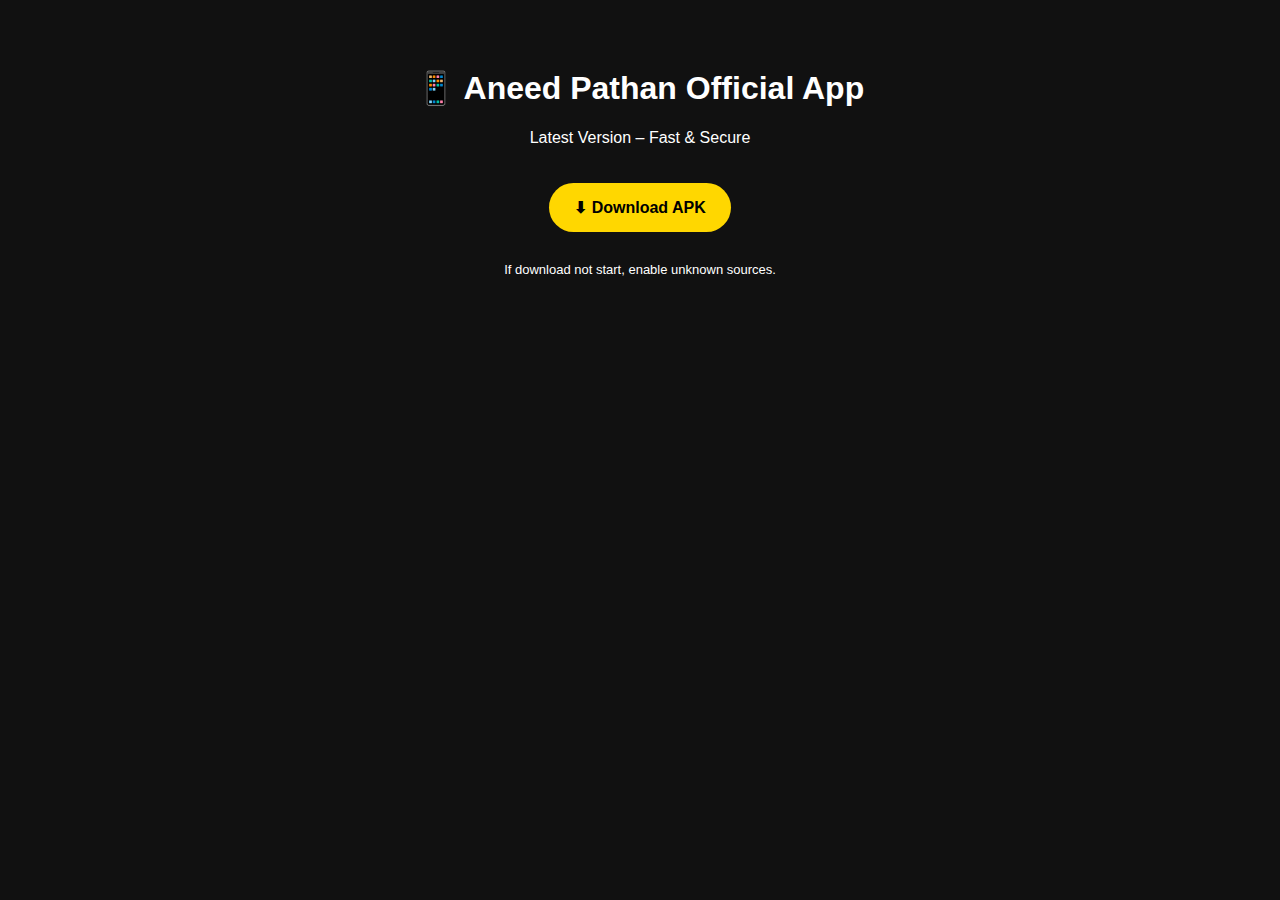
<file: app/index.html>
<!DOCTYPE html>
<html>
<head>
<title>Aneed Pathan App Download</title>
<meta name="viewport" content="width=device-width, initial-scale=1.0">
<style>
body{
 background:#111;
 color:#fff;
 font-family:Arial;
 text-align:center;
 padding:40px;
}
.btn{
 display:inline-block;
 margin-top:20px;
 padding:15px 25px;
 background:#FFD700;
 color:#000;
 font-weight:bold;
 border-radius:30px;
 text-decoration:none;
}
</style>
</head>
<body>

<h1>📱 Aneed Pathan Official App</h1>
<p>Latest Version – Fast & Secure</p>

<a class="btn" href="apk/AneedHub.apk">⬇ Download APK</a>

<p style="margin-top:30px;font-size:13px;">
If download not start, enable unknown sources.
</p>

</body>
</html>
</file>
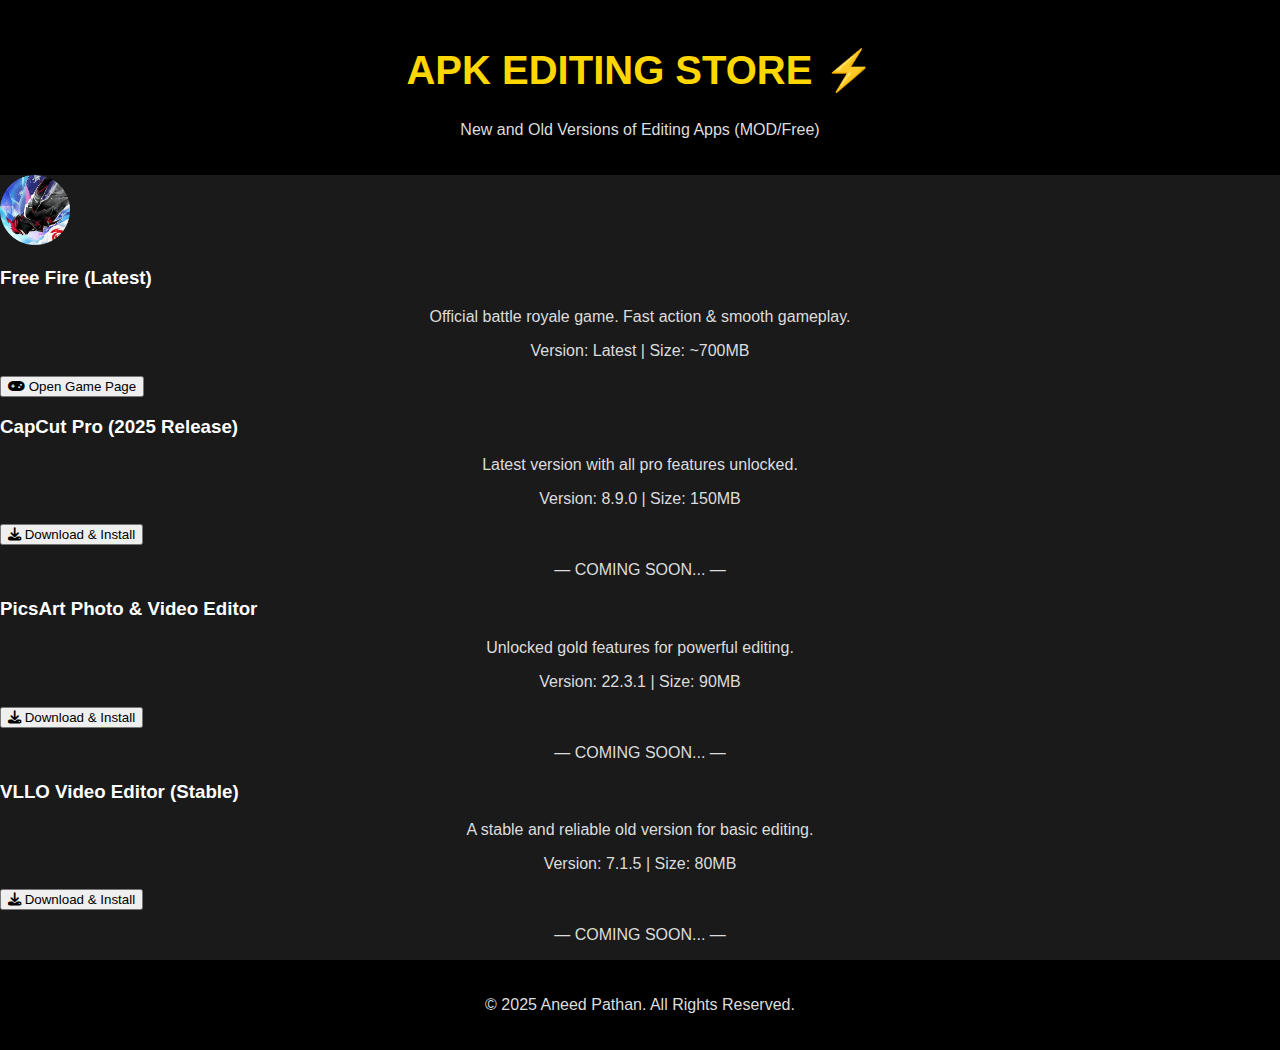
<file: store/index.html>
<!DOCTYPE html>
<html lang="en">
<head>
    <meta charset="UTF-8">
    <meta name="viewport" content="width=device-width, initial-scale=1.0">
    <title>Aneed Pathan - APK Store</title>
    <link rel="stylesheet" href="../style.css"> 
    <link rel="stylesheet" href="https://cdnjs.cloudflare.com/ajax/libs/font-awesome/6.5.1/css/all.min.css">
</head>
<body class="store-body">

<!-- 🔥 ADS -->
<script async="async" data-cfasync="false"
src="https://pl28274519.effectivegatecpm.com/05a735b1e9d2736f44191419cb474eb4/invoke.js"></script>
<div id="container-05a735b1e9d2736f44191419cb474eb4"></div>

<div class="container store-container">

<header class="profile-header">
    <h1>APK EDITING STORE ⚡</h1>
    <p>New and Old Versions of Editing Apps (MOD/Free)</p>
</header>

<main class="app-list-section">

<!-- ✅ FREE FIRE CARD -->
<div class="app-card">
    <img src="../images/freefire.png" alt="Free Fire" style="width:70px;border-radius:15px;">
    
    <h3>Free Fire (Latest)</h3>
    <p class="app-description">
        Official battle royale game. Fast action & smooth gameplay.
    </p>
    <p class="version">Version: Latest | Size: ~700MB</p>

    <a href="free-fire.html">
        <button class="download-btn">
            <i class="fas fa-gamepad"></i> Open Game Page
        </button>
    </a>
</div>

<!-- CAPCUT -->
<div class="app-card">
    <h3>CapCut Pro (2025 Release)</h3>
    <p class="app-description">Latest version with all pro features unlocked.</p>
    <p class="version">Version: 8.9.0 | Size: 150MB</p>
    <button class="download-btn non-clickable">
        <i class="fas fa-download"></i> Download & Install
    </button>
    <p class="app-coming-soon">— COMING SOON... —</p> 
</div>

<!-- PICSART -->
<div class="app-card">
    <h3>PicsArt Photo & Video Editor</h3>
    <p class="app-description">Unlocked gold features for powerful editing.</p>
    <p class="version">Version: 22.3.1 | Size: 90MB</p>
    <button class="download-btn non-clickable">
        <i class="fas fa-download"></i> Download & Install
    </button>
    <p class="app-coming-soon">— COMING SOON... —</p> 
</div>

<!-- VLLO -->
<div class="app-card">
    <h3>VLLO Video Editor (Stable)</h3>
    <p class="app-description">A stable and reliable old version for basic editing.</p>
    <p class="version">Version: 7.1.5 | Size: 80MB</p>
    <button class="download-btn non-clickable">
        <i class="fas fa-download"></i> Download & Install
    </button>
    <p class="app-coming-soon">— COMING SOON... —</p> 
</div>

</main>
</div>

<footer>
    <p>&copy; 2025 Aneed Pathan. All Rights Reserved.</p>
</footer>

</body>
</html>
</file>
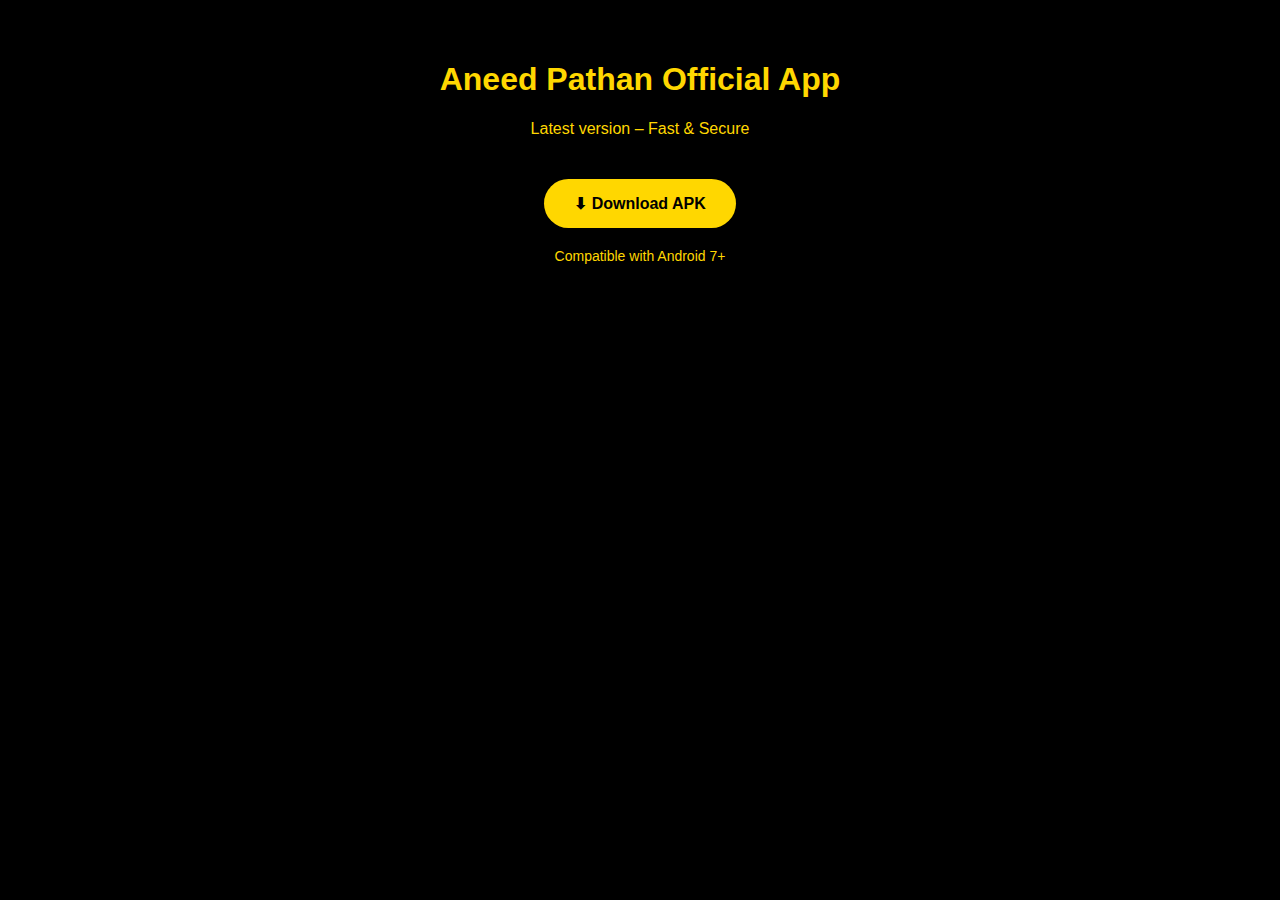
<file: app.html>
<!DOCTYPE html>
<html lang="en">
<head>
    <meta charset="UTF-8">
    <title>Aneed Pathan App Download</title>
    <meta name="viewport" content="width=device-width, initial-scale=1.0">
    <meta name="description" content="Download official Aneed Pathan Android App">
    <style>
        body{
            margin:0;
            font-family:Arial;
            background:#000;
            color:#FFD700;
            text-align:center;
        }
        .box{
            padding:40px 20px;
        }
        .btn{
            display:inline-block;
            margin-top:25px;
            padding:15px 30px;
            background:#FFD700;
            color:#000;
            text-decoration:none;
            font-weight:bold;
            border-radius:30px;
        }
    </style>
</head>
<body>

<div class="box">
    <h1>Aneed Pathan Official App</h1>
    <p>Latest version – Fast & Secure</p>

    <a class="btn" href="YOUR_APK_LINK_HERE">
        ⬇ Download APK
    </a>

    <p style="margin-top:20px;font-size:14px;">
        Compatible with Android 7+
    </p>
</div>

</body>
</html>
</file>
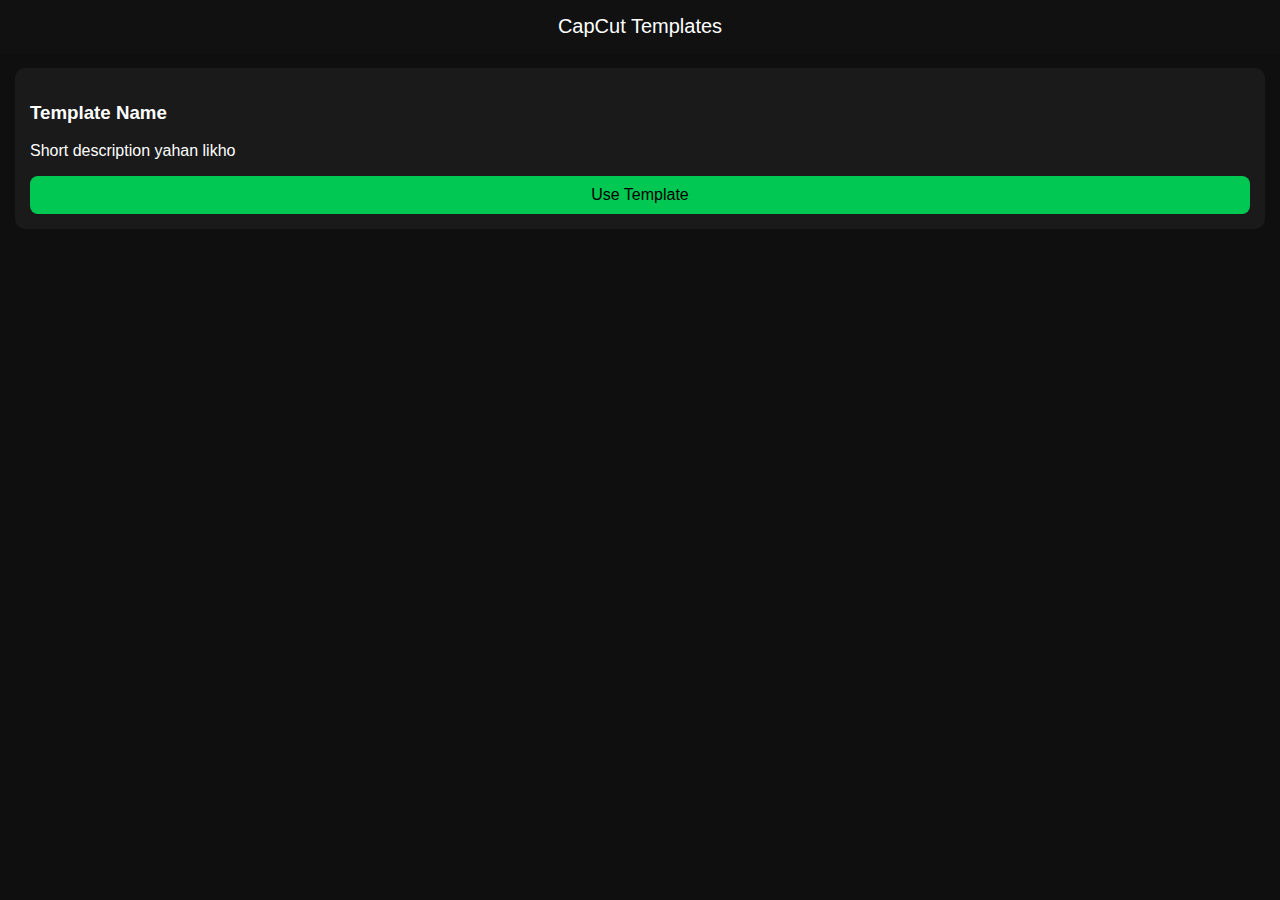
<file: Capcut.html>
<!DOCTYPE html>
<html>
<head>
<meta charset="UTF-8">
<title>CapCut Templates</title>
<style>
body{margin:0;font-family:sans-serif;background:#0f0f0f;color:white}
.header{padding:15px;background:#111;text-align:center;font-size:20px}
.card{background:#1a1a1a;margin:15px;padding:15px;border-radius:10px}
.btn{display:block;text-align:center;margin-top:10px;
padding:10px;background:#00c853;color:black;text-decoration:none;border-radius:8px}
</style>
</head>
<body>

<div class="header">CapCut Templates</div>

<!-- Template Start -->
<div class="card">
<h3>Template Name</h3>
<p>Short description yahan likho</p>
<a class="btn" href="#">Use Template</a>
</div>
<!-- Template End -->

</body>
</html>
</file>
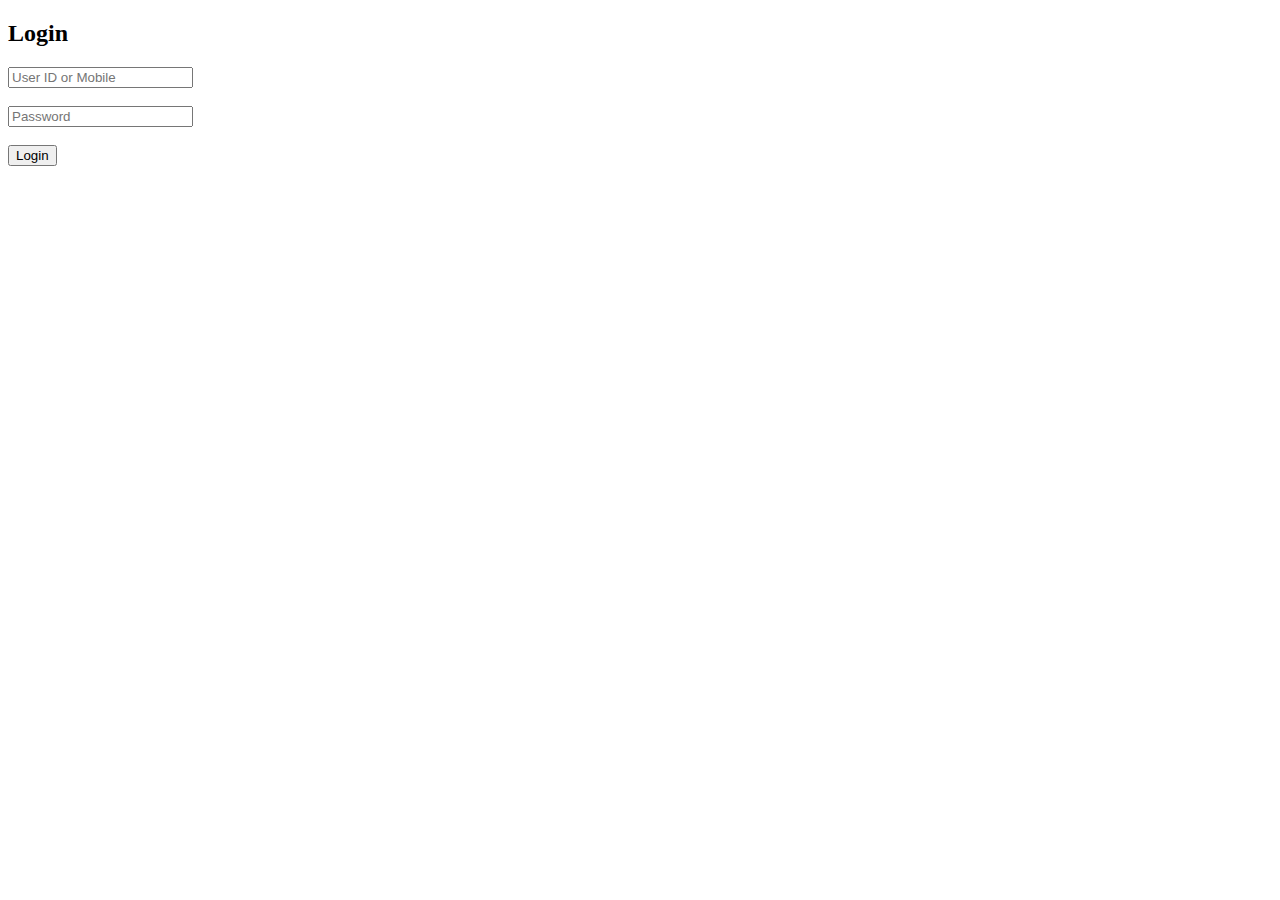
<file: earn.html>
<script>
if (localStorage.getItem("loggedIn") !== "yes") {
  window.location.href = "login.html";
}
</script>
<!DOCTYPE html>
<html>
<head>
<title>Earn Coins</title>
<meta name="viewport" content="width=device-width, initial-scale=1">
</head>
<body>

<h2>Welcome <span id="user"></span></h2>

<h3>🪙 Coins: <span id="coins">0</span></h3>

<button onclick="addCoin()">Watch Ad (+1 Coin)</button>

<br><br>
<a href="leaderboard.html">🏆 Top Coins This Week</a>

<script src="auth.js"></script>
</body>
</html>
</file>
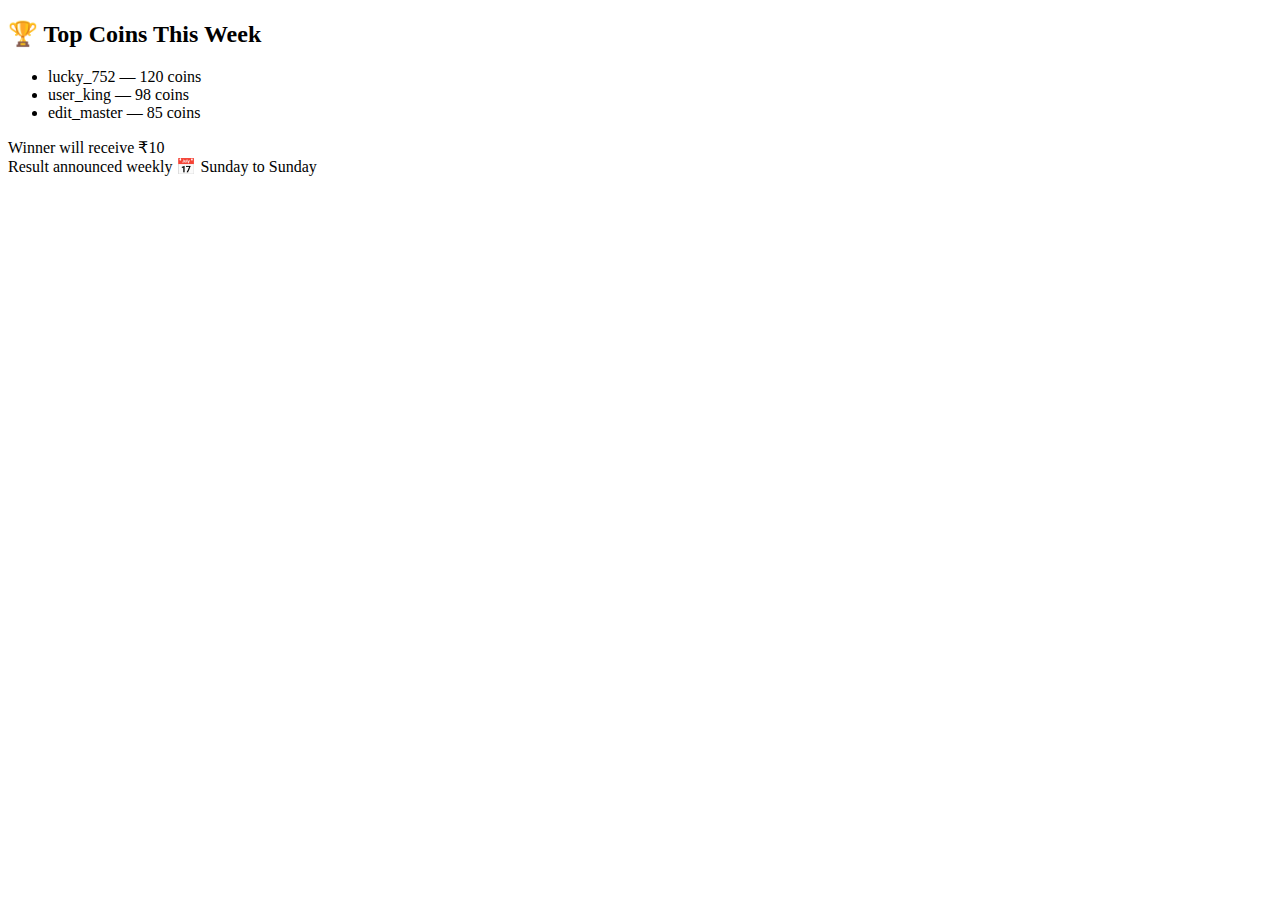
<file: leaderboard.html>
<!DOCTYPE html>
<html>
<head>
<title>Top Coins This Week</title>
<meta name="viewport" content="width=device-width, initial-scale=1">
</head>
<body>

<h2>🏆 Top Coins This Week</h2>

<ul>
<li>lucky_752 — 120 coins</li>
<li>user_king — 98 coins</li>
<li>edit_master — 85 coins</li>
</ul>

<p>
Winner will receive ₹10<br>
Result announced weekly 📅
  Sunday to Sunday 
</p>

</body>
</html>
</file>
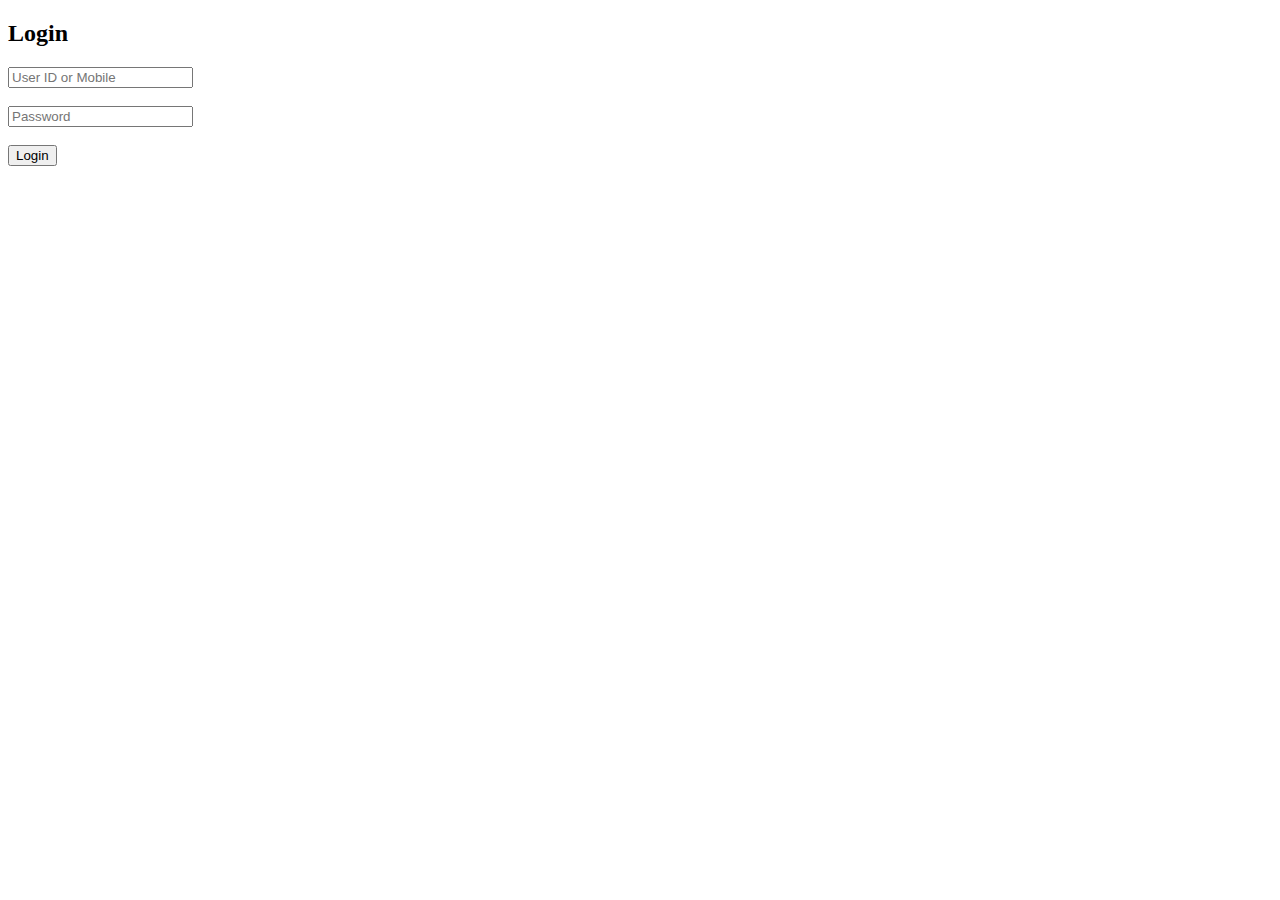
<file: login.html>
<!DOCTYPE html>
<html>
<head>
<title>Login</title>
<meta name="viewport" content="width=device-width, initial-scale=1">
</head>
<body>

<h2>Login</h2>

<input placeholder="User ID or Mobile" id="loginId"><br><br>
<input placeholder="Password" type="password" id="loginPass"><br><br>

<button onclick="login()">Login</button>

<script src="auth.js"></script>
</body>
</html>
</file>
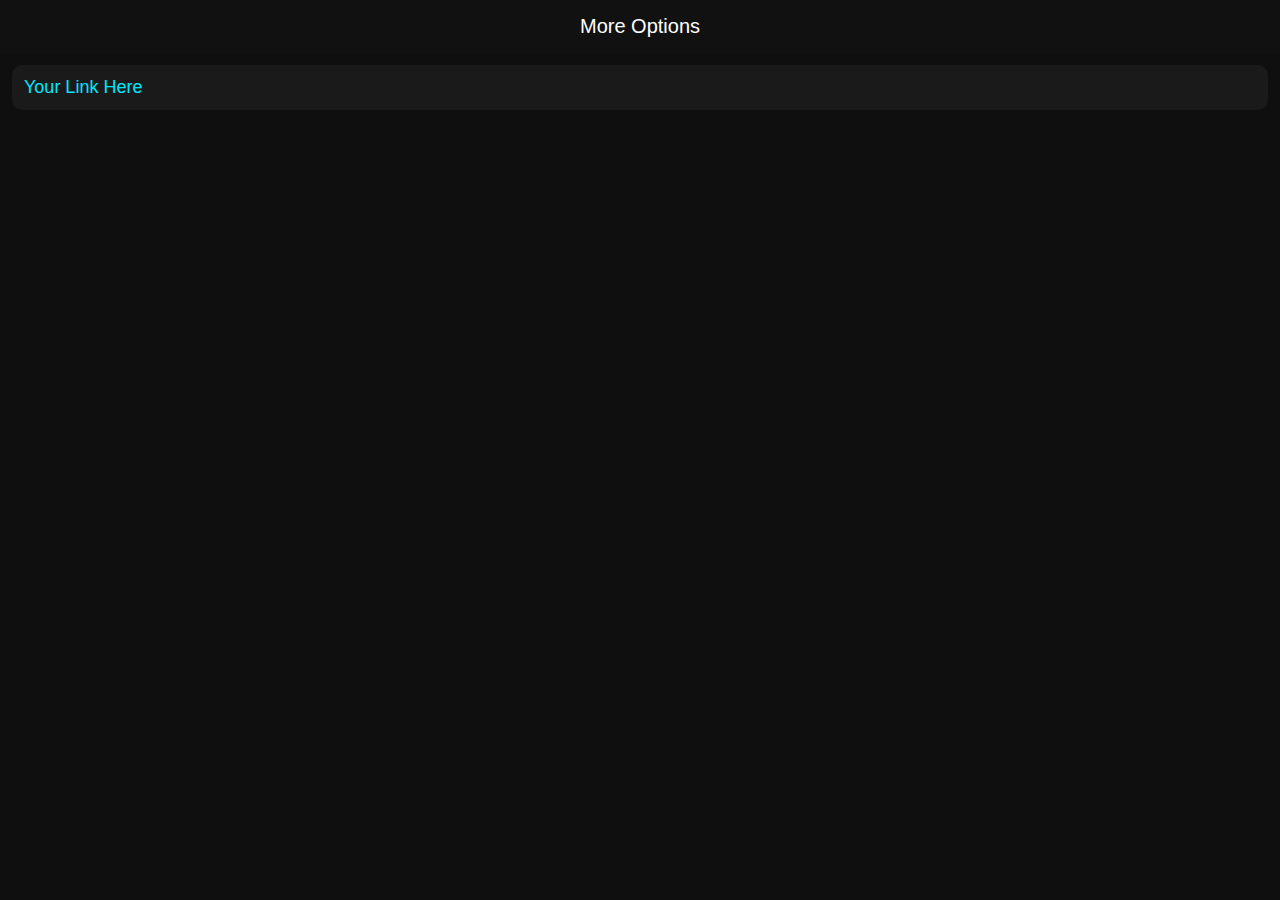
<file: more.html>
<!DOCTYPE html>
<html>
<head>
<meta charset="UTF-8">
<title>More Options</title>
<style>
body{margin:0;font-family:sans-serif;background:#0f0f0f;color:white}
.header{padding:15px;background:#111;text-align:center;font-size:20px}
.item{background:#1a1a1a;margin:12px;padding:12px;border-radius:10px}
a{color:#00e5ff;text-decoration:none;font-size:18px}
</style>
</head>
<body>

<div class="header">More Options</div>

<!-- Option Start -->
<div class="item">
<a href="#">Your Link Here</a>
</div>
<!-- Option End -->

</body>
</html>
</file>
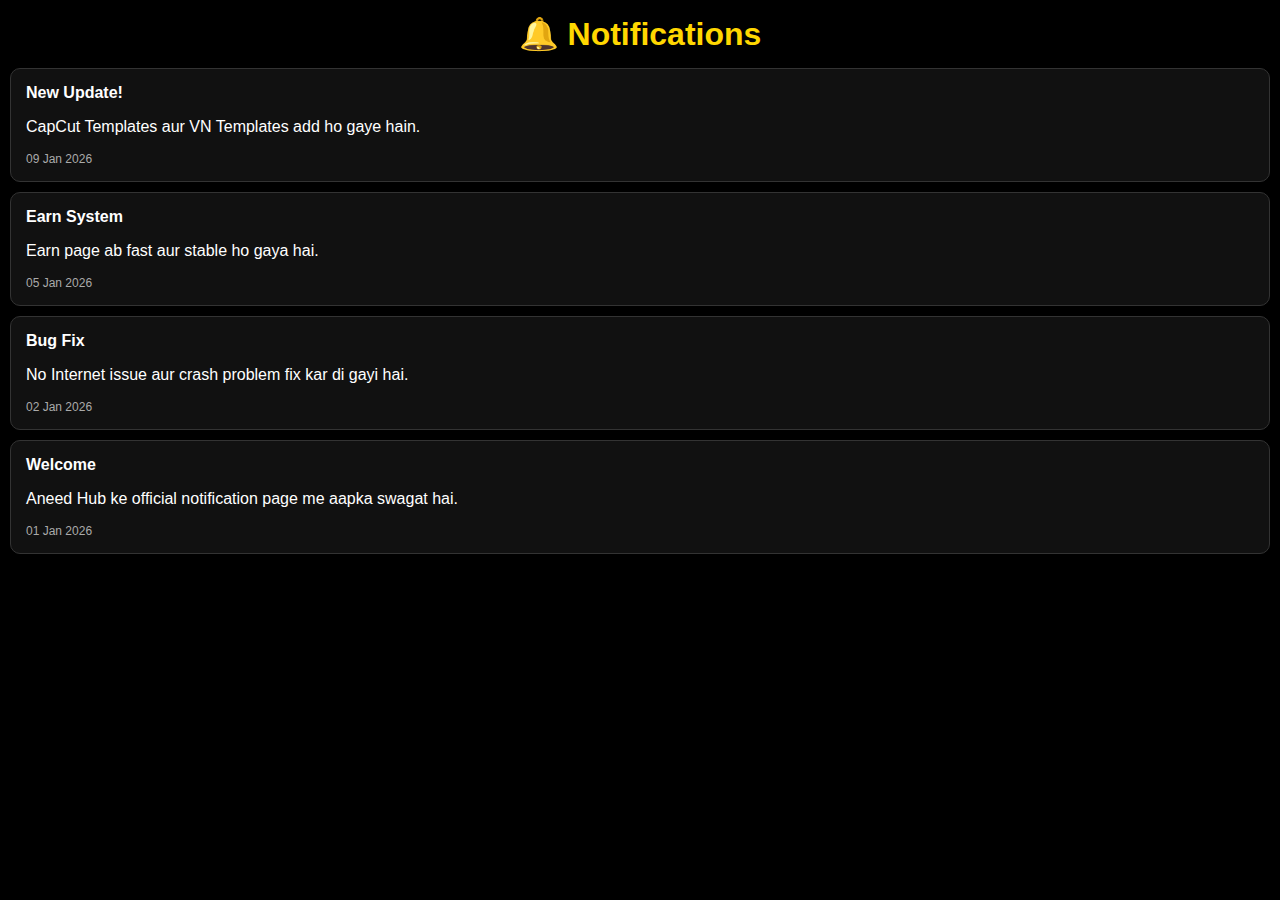
<file: notification.html>
<!DOCTYPE html>
<html>
<head>
  <meta charset="utf-8">
  <title>Aneed Hub - Notifications</title>
  <meta name="viewport" content="width=device-width, initial-scale=1">
  <style>
    body{
      margin:0;
      font-family: Arial, sans-serif;
      background:#000;
      color:#fff;
    }
    h1{
      text-align:center;
      color:gold;
      margin:15px 0;
    }
    .box{
      background:#111;
      margin:10px;
      padding:15px;
      border-radius:10px;
      border:1px solid #333;
    }
    .date{
      color:#aaa;
      font-size:12px;
      margin-top:5px;
    }
  </style>
</head>
<body>

<h1>🔔 Notifications</h1>

<div class="box">
  <b>New Update!</b>
  <p>CapCut Templates aur VN Templates add ho gaye hain.</p>
  <div class="date">09 Jan 2026</div>
</div>

<div class="box">
  <b>Earn System</b>
  <p>Earn page ab fast aur stable ho gaya hai.</p>
  <div class="date">05 Jan 2026</div>
</div>

<div class="box">
  <b>Bug Fix</b>
  <p>No Internet issue aur crash problem fix kar di gayi hai.</p>
  <div class="date">02 Jan 2026</div>
</div>

<div class="box">
  <b>Welcome</b>
  <p>Aneed Hub ke official notification page me aapka swagat hai.</p>
  <div class="date">01 Jan 2026</div>
</div>

</body>
</html>
</file>
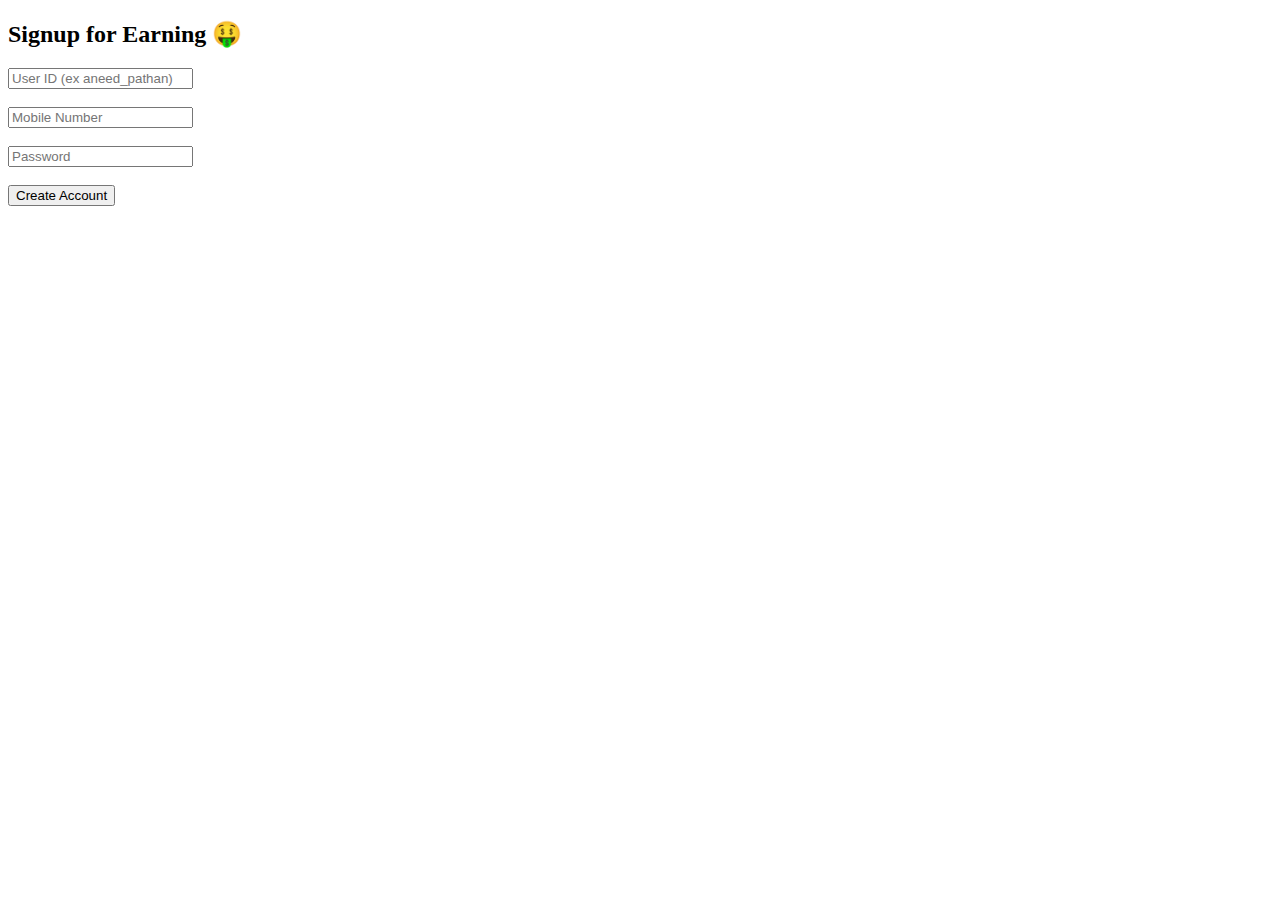
<file: signup.html>
<!DOCTYPE html>
<html>
<head>
<title>Signup | Earn</title>
<meta name="viewport" content="width=device-width, initial-scale=1">
</head>
<body>

<h2>Signup for Earning 🤑</h2>

<input placeholder="User ID (ex aneed_pathan)" id="uid"><br><br>
<input placeholder="Mobile Number" id="phone"><br><br>
<input placeholder="Password" type="password" id="pass"><br><br>

<button onclick="signup()">Create Account</button>

<script src="auth.js"></script>
</body>
</html>
</file>
<file: style.css>
/* General Styles */
body {
  font-family: 'Arial', sans-serif;
  background-color: #1a1a1a;
  color: #fff;
  margin: 0;
  padding: 0;
}

h1 {
  text-align: center;
  color: #ffd700;
  font-size: 2.5rem;
}

p {
  text-align: center;
  color: #ddd;
}

.download-button {
  display: block;
  margin: 0 auto;
  padding: 15px 30px;
  background-color: #ffd700;
  color: #1a1a1a;
  text-decoration: none;
  border-radius: 5px;
  font-size: 1.2rem;
  text-align: center;
  width: 50%;
}

.download-button:hover {
  background-color: #cc9a00;
}

header {
  background-color: #000;
  padding: 20px;
}

header .logo img {
  max-width: 200px;
}

.social-links a {
  color: #ffd700;
  margin: 0 15px;
  text-decoration: none;
  font-size: 1.2rem;
}

footer {
  text-align: center;
  padding: 20px;
  background-color: #000;
}
</file>
